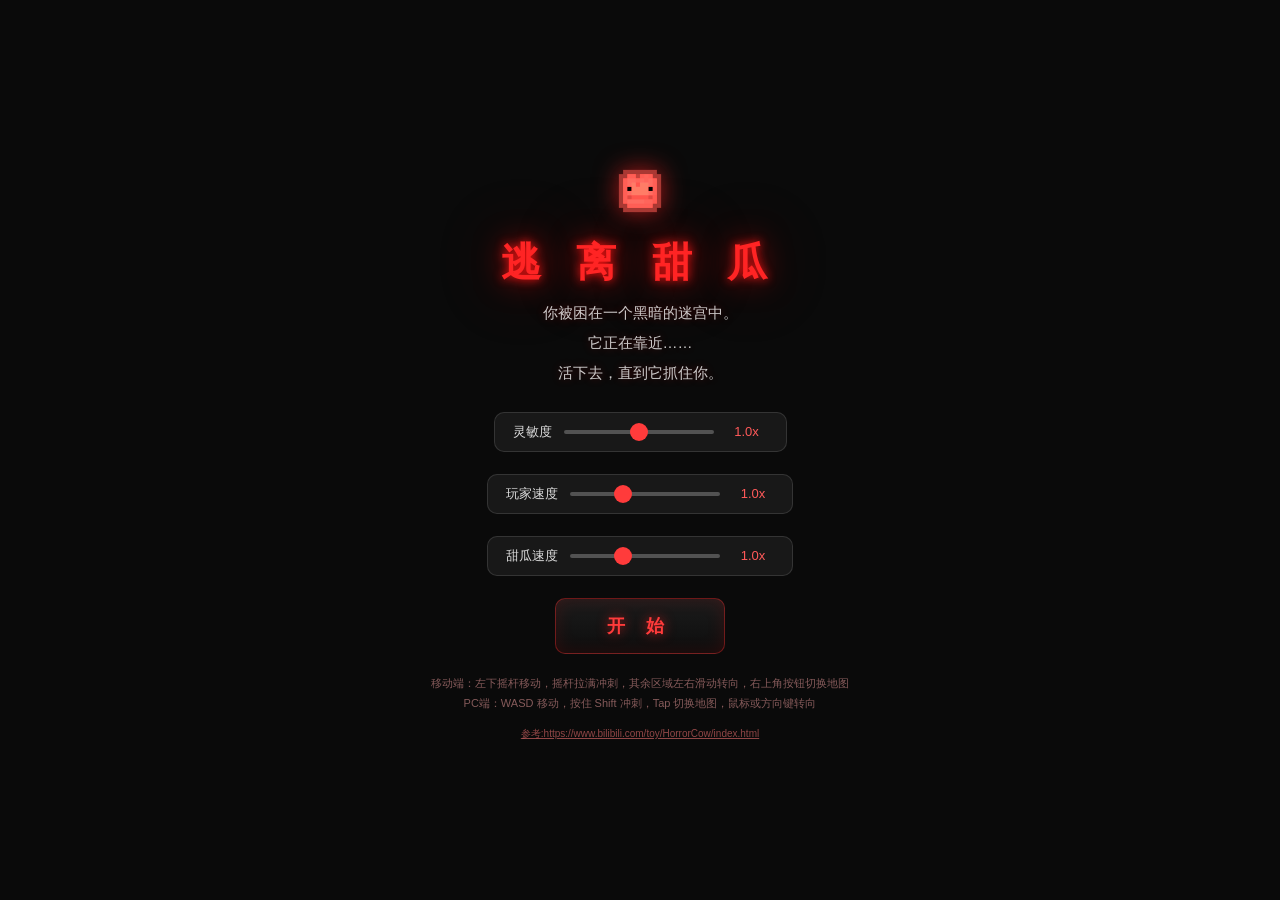
<file: toy/fled/index.html>
<!DOCTYPE html>
<html lang="zh-CN">
<head>
<meta charset="UTF-8">
<meta name="viewport" content="width=device-width,initial-scale=1,maximum-scale=1,user-scalable=no,viewport-fit=cover">
<title>Toy - 逃离甜瓜</title>
<link rel="stylesheet" href="style.css">
</head>
<body>
<div id="screen">
<canvas id="view"></canvas>
<div id="scan"></div>
<div id="vignette"></div>
<div id="blood"></div>
<div id="hud"><span class="recDot"></span><span>REC</span><span id="time">00:00</span></div>
<div id="mapWrap"><div id="mapbox"><canvas id="map"></canvas></div><button id="mapToggle"><svg viewBox="0 0 24 24" width="20" height="20"><path d="M12 2C8 2 4 5 4 10c0 5 7 12 8 12s8-7 8-12c0-5-4-8-8-8z" fill="none" stroke="currentColor" stroke-width="1.6"/><circle cx="12" cy="10" r="2.6" fill="currentColor"/></svg></button></div>
<div id="warn">它在你的附近</div>
<div id="start">
<div class="titleIcon" id="titleIcon"><img src="assets/melon icon.png" alt=""></div>
<div class="title">逃 离 甜 瓜</div>
<div class="sub">你被困在一个黑暗的迷宫中。<br>它正在靠近……<br>活下去，直到它抓住你。</div>
<div class="setting">
<label class="lab">灵敏度</label>
<input type="range" id="sens" min="0.4" max="1.6" step="0.1" value="1">
<div class="labVal" id="sensVal">1.0x</div>
</div>
<div class="setting">
<label class="lab">玩家速度</label>
<input type="range" id="pspeed" min="0.5" max="2" step="0.1" value="1">
<div class="labVal" id="pspeedVal">1.0x</div>
</div>
<div class="setting">
<label class="lab">甜瓜速度</label>
<input type="range" id="mspeed" min="0.5" max="2" step="0.1" value="1">
<div class="labVal" id="mspeedVal">1.0x</div>
</div>
<button class="btn" id="startBtn">开 始</button>
<div class="hint">移动端：左下摇杆移动，摇杆拉满冲刺，其余区域左右滑动转向，右上角按钮切换地图<br>PC端：WASD 移动，按住 Shift 冲刺，Tap 切换地图，鼠标或方向键转向</div>
<a class="ref" href="https://www.bilibili.com/toy/HorrorCow/index.html" target="_blank" rel="noopener">参考:https://www.bilibili.com/toy/HorrorCow/index.html</a>
</div>
<div id="over" class="hidden">
<div class="big">你被抓住了</div>
<div class="st">存活时间：<span id="survived">0</span> 秒</div>
<div class="actions">
<button class="btn" id="restartBtn">再来一次</button>
<button class="btn" id="homeBtn">返回开始界面</button>
</div>
</div>
<div id="staminaWrap"><span id="staminaTxt">体力:</span><div id="staminaTrack"><div id="staminaBar"></div></div></div>
<div id="joystick"><div id="jbase"></div><div id="jknob"></div></div>
</div>
<script src="game.js"></script>
<script src="ui.js"></script>
</body>
</html>
</file>
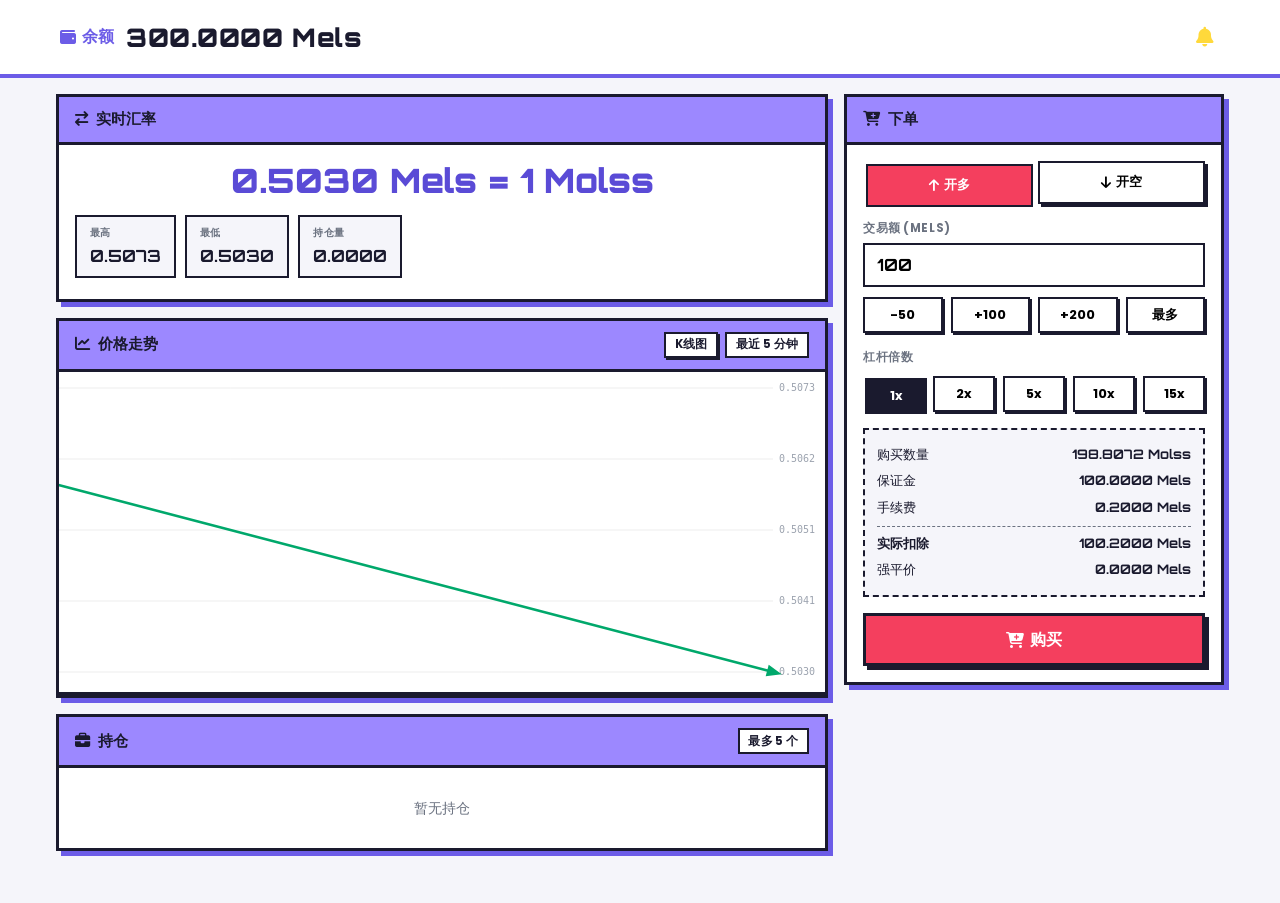
<file: toy/molss/index.html>
<!DOCTYPE html>
<html lang="zh">
<head>
<meta charset="UTF-8" />
<meta name="viewport" content="width=device-width, initial-scale=1.0, maximum-scale=1.0, user-scalable=no" />
<meta name="theme-color" content="#f5f5fa" />
<title>Toy - Molss交易市场</title>
<link rel="preconnect" href="https://fonts.googleapis.com" />
<link rel="preconnect" href="https://fonts.gstatic.com" crossorigin />
<link href="https://fonts.googleapis.com/css2?family=Orbitron:wght@700;900&family=Poppins:wght@400;600;700;900&display=swap" rel="stylesheet" />
<link rel="stylesheet" href="https://cdnjs.cloudflare.com/ajax/libs/font-awesome/6.4.0/css/all.min.css" />
<link rel="stylesheet" href="style.css" />
</head>
<body>

<header class="topbar">
    <div class="wallet-bar">
        <span class="wallet-label"><i class="fa-solid fa-wallet"></i> 余额</span>
        <span id="cashDisplay" class="wallet-val">500.0000 Mels</span>
        <button type="button" id="bellBtn" class="bell-btn" aria-label="交易记录"><i class="fa-solid fa-bell"></i></button>
    </div>
</header>

<main class="layout">
    <div class="col-main">

        <section class="panel">
            <div class="panel-head">
                <span><i class="fa-solid fa-arrow-right-arrow-left"></i>实时汇率</span>
            </div>
            <div class="panel-body">
                <div class="price-block">
                    <div id="rateDisplay" class="rate-main">0.5000 Mels = 1 Molss</div>
                </div>
                <div class="stat-scroll">
                    <div class="stat-chip"><span class="stat-key">最高</span><span id="highDisplay" class="stat-val">0.0000</span></div>
                    <div class="stat-chip"><span class="stat-key">最低</span><span id="lowDisplay" class="stat-val">0.0000</span></div>
                    <div class="stat-chip"><span class="stat-key">持仓量</span><span id="openInterestDisplay" class="stat-val">0.0000</span></div>
                </div>
            </div>
        </section>

        <section class="panel">
            <div class="panel-head">
                <span><i class="fa-solid fa-chart-line"></i>价格走势</span>
                <span class="panel-tools">
                    <button type="button" id="chartToggle" class="chart-toggle">K线图</button>
                    <span class="panel-note">最近 5 分钟</span>
                </span>
            </div>
            <div class="chart-scroll">
                <div class="chart-wrap">
                    <canvas id="chart"></canvas>
                </div>
            </div>
        </section>

        <section class="panel">
            <div class="panel-head">
                <span><i class="fa-solid fa-briefcase"></i>持仓</span>
                <span class="panel-note">最多 5 个</span>
            </div>
            <div class="pos-scroll">
                <div id="posBody" class="pos-track"></div>
            </div>
        </section>


    </div>

    <div class="col-side">

        <section class="panel">
            <div class="panel-head">
                <span><i class="fa-solid fa-cart-plus"></i>下单</span>
            </div>
            <div class="panel-body">
                <div class="side-tabs">
                    <button type="button" id="tabLong" class="tab-btn is-active"><i class="fa-solid fa-arrow-up"></i>开多</button>
                    <button type="button" id="tabShort" class="tab-btn"><i class="fa-solid fa-arrow-down"></i>开空</button>
                </div>

                <label class="field-label" for="amount">交易额 (Mels)</label>
                <input id="amount" type="number" inputmode="decimal" min="0" step="0.0001" value="100" />
                <div class="quick-grid">
                    <button type="button" class="opt-btn add-btn" data-scope="order" data-add="-50">-50</button>
                    <button type="button" class="opt-btn add-btn" data-scope="order" data-add="100">+100</button>
                    <button type="button" class="opt-btn add-btn" data-scope="order" data-add="200">+200</button>
                    <button type="button" class="opt-btn add-btn" data-scope="order" data-add="max">最多</button>
                </div>

                <div class="field-label field-gap">杠杆倍数</div>
                <div class="lev-grid">
                    <button type="button" class="opt-btn is-active" data-lev="1">1x</button>
                    <button type="button" class="opt-btn" data-lev="2">2x</button>
                    <button type="button" class="opt-btn" data-lev="5">5x</button>
                    <button type="button" class="opt-btn" data-lev="10">10x</button>
                    <button type="button" class="opt-btn" data-lev="15">15x</button>
                </div>

                <div class="preview">
                    <div class="preview-row"><span>购买数量</span><span id="pvQty">0.0000 Molss</span></div>
                    <div class="preview-row"><span>保证金</span><span id="pvValue">0.0000 Mels</span></div>
                    <div class="preview-row"><span>手续费</span><span id="pvFee">0.0000 Mels</span></div>
                    <div class="preview-row preview-total"><span>实际扣除</span><span id="pvTotal">0.0000 Mels</span></div>
                    <div class="preview-row"><span>强平价</span><span id="pvLiq">-- Mels</span></div>
                    <div id="pvHint" class="preview-hint"></div>
                </div>

                <button type="button" id="submitBtn" class="btn-hard btn-submit"><i class="fa-solid fa-cart-plus"></i>购买</button>
            </div>
        </section>

    </div>
</main>

<div id="addModal" class="modal-mask">
    <div class="modal-card">
        <div class="modal-head">
            <span><i class="fa-solid fa-plus"></i>加仓</span>
            <button type="button" id="modalClose" class="modal-x"><i class="fa-solid fa-xmark"></i></button>
        </div>
        <div class="modal-body">
            <div id="modalPosInfo" class="modal-info"></div>
            <label class="field-label" for="addAmount">加仓交易额 (Mels)</label>
            <input id="addAmount" type="number" inputmode="decimal" min="0" step="0.0001" value="100" />
            <div class="quick-grid">
                <button type="button" class="opt-btn add-btn" data-scope="add" data-add="-50">-50</button>
                <button type="button" class="opt-btn add-btn" data-scope="add" data-add="100">+100</button>
                <button type="button" class="opt-btn add-btn" data-scope="add" data-add="200">+200</button>
                <button type="button" class="opt-btn add-btn" data-scope="add" data-add="max">最多</button>
            </div>
            <div class="preview">
                <div class="preview-row"><span>将加仓</span><span id="mAddQty">0.0000 Molss</span></div>
                <div class="preview-row"><span>保证金</span><span id="mAddMargin">0.0000 Mels</span></div>
                <div class="preview-row"><span>手续费</span><span id="mAddFee">0.0000 Mels</span></div>
                <div class="preview-row preview-total"><span>实际扣除</span><span id="mAddTotal">0.0000 Mels</span></div>
                <div id="mAddHint" class="preview-hint"></div>
            </div>
            <button type="button" id="addConfirm" class="btn-hard btn-submit"><i class="fa-solid fa-plus"></i>确认加仓</button>
        </div>
    </div>
</div>

<div id="logModal" class="modal-mask">
    <div class="modal-card modal-log-card">
        <div class="modal-head">
            <span><i class="fa-solid fa-clock-rotate-left"></i>交易记录</span>
            <button type="button" id="logClose" class="modal-x"><i class="fa-solid fa-xmark"></i></button>
        </div>
        <div class="modal-body">
            <div id="logList" class="log-list"></div>
        </div>
    </div>
</div>

<div id="toast" class="toast"></div>

<script src="script.js"></script>
</body>
</html>
</file>
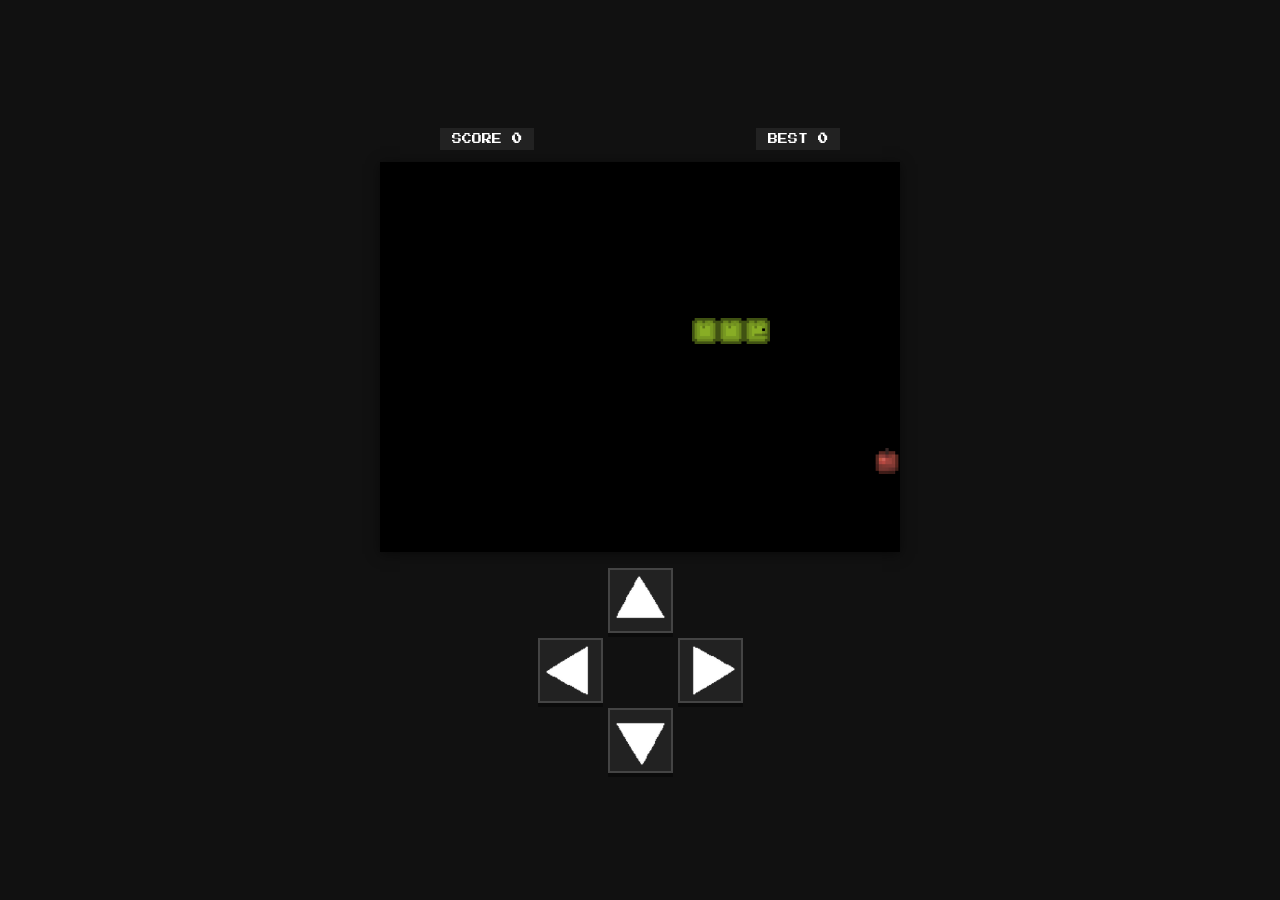
<file: toy/snake/index.html>
<!doctype html>
<html lang="zh-CN">
<head>
<meta charset="utf-8">
<meta name="viewport" content="width=device-width,initial-scale=1,maximum-scale=1,user-scalable=no,viewport-fit=cover">
<title>Toy - 贪吃蛇</title>
<link href="https://fonts.googleapis.com/css2?family=Press+Start+2P&display=swap" rel="stylesheet">
<style>
*{box-sizing:border-box;user-select:none;-webkit-tap-highlight-color:transparent}
body{margin:0;min-height:100vh;font-family:'Press Start 2P',monospace;background:#111;color:#fff;display:flex;justify-content:center;align-items:center}
#app{display:flex;flex-direction:column;align-items:center;gap:12px;padding:16px;max-width:100%}
#scoreboard{display:flex;justify-content:space-between;width:100%;max-width:400px;font-size:10px}
#scoreboard span{background:#222;padding:6px 12px;color:#fff}
canvas{display:block;background:#000;box-shadow:0 2px 12px rgba(0,0,0,.5);max-width:100%;height:auto}
#controls{display:grid;grid-template-columns:65px 65px 65px;grid-template-rows:65px 65px 65px;gap:5px;justify-content:center;margin-top:4px}
#controls button{background:#222;border:2px solid #444;padding:0;cursor:pointer;outline:0;transition:transform .1s;box-shadow:0 4px 0 #0a0a0a}
#controls button:active{transform:translateY(3px);box-shadow:0 1px 0 #0a0a0a}
#controls button img{width:55px;height:55px;display:block;margin:3px auto;pointer-events:none}
#btnUp{grid-column:2;grid-row:1}
#btnLeft{grid-column:1;grid-row:2}
#btnRight{grid-column:3;grid-row:2}
#btnDown{grid-column:2;grid-row:3}
#gameOver{display:none;position:fixed;top:0;left:0;right:0;bottom:0;background:rgba(0,0,0,.7);justify-content:center;align-items:center;z-index:10}
#gameOver.show{display:flex}
#gameOverBox{background:#222;padding:32px 40px;text-align:center;box-shadow:0 4px 20px rgba(0,0,0,.5)}
#gameOverBox h2{margin:0 0 10px;font-size:16px;color:#e94560}
#gameOverBox p{margin:0 0 16px;font-size:12px;color:#fff}
#gameOverBox button{background:#e94560;color:#fff;border:0;padding:10px 24px;font-size:11px;cursor:pointer}
</style>
</head>
<body>
<div id="app">
<div id="scoreboard"><span>SCORE <b id="score">0</b></span><span>BEST <b id="best">0</b></span></div>
<canvas id="game"></canvas>
<div id="controls">
<button id="btnUp"><img src="key_up.png" alt="上"></button>
<button id="btnLeft"><img src="key_left.png" alt="左"></button>
<button id="btnRight"><img src="key.png" alt="右"></button>
<button id="btnDown"><img src="key_down.png" alt="下"></button>
</div>
</div>
<div id="gameOver"><div id="gameOverBox"><h2>GAME OVER</h2><p>SCORE <b id="finalScore">0</b></p><button id="restartBtn">重新开始</button></div></div>
<script>
const COLS=20,ROWS=15,CELL=26
const W=COLS*CELL,H=ROWS*CELL
const canvas=document.getElementById('game'),ctx=canvas.getContext('2d')
canvas.width=W;canvas.height=H
const headImg=new Image(),bodyImg=new Image(),appleImg=new Image()
headImg.src='head.png';bodyImg.src='body.png';appleImg.src='apple.png'
let snake,direction,nextDirection,apple,score,best,gameRunning,gameLoop
function init(){
snake=[{x:8,y:6},{x:7,y:6},{x:6,y:6}]
direction='right';nextDirection='right'
score=0
document.getElementById('score').textContent='0'
best=parseInt(localStorage.getItem('snakeBest')||'0')
document.getElementById('best').textContent=best
spawnApple()
gameRunning=true
document.getElementById('gameOver').classList.remove('show')
}
function spawnApple(){
let pos
while(!pos||snake.some(s=>s.x===pos.x&&s.y===pos.y)){
pos={x:Math.floor(Math.random()*COLS),y:Math.floor(Math.random()*ROWS)}
}
apple=pos
}
function update(){
if(!gameRunning)return
direction=nextDirection
const head={x:snake[0].x,y:snake[0].y}
switch(direction){
case'up':head.y--;break
case'down':head.y++;break
case'left':head.x--;break
case'right':head.x++;break
}
if(head.x<0)head.x=COLS-1
if(head.x>=COLS)head.x=0
if(head.y<0)head.y=ROWS-1
if(head.y>=ROWS)head.y=0
for(let i=1;i<snake.length;i++){
if(snake[i].x===head.x&&snake[i].y===head.y){
gameOver()
return
}
}
snake.unshift(head)
if(head.x===apple.x&&head.y===apple.y){
score++
document.getElementById('score').textContent=score
if(score>best){best=score;localStorage.setItem('snakeBest',best);document.getElementById('best').textContent=best}
spawnApple()
}else{
snake.pop()
}
draw()
}
function draw(){
ctx.fillStyle='#000'
ctx.fillRect(0,0,W,H)
appleImg&&ctx.drawImage(appleImg,apple.x*CELL,apple.y*CELL,CELL,CELL)
for(let i=0;i<snake.length;i++){
const s=snake[i]
if(i===0){
ctx.save()
ctx.translate(s.x*CELL+CELL/2,s.y*CELL+CELL/2)
switch(direction){
case'up':ctx.rotate(-Math.PI/2);break
case'down':ctx.rotate(Math.PI/2);break
case'left':ctx.rotate(Math.PI);break
case'right':break
}
ctx.drawImage(headImg,-CELL/2,-CELL/2,CELL,CELL)
ctx.restore()
}else{
ctx.drawImage(bodyImg,s.x*CELL,s.y*CELL,CELL,CELL)
}
}
}
function gameOver(){
gameRunning=false
clearInterval(gameLoop)
document.getElementById('finalScore').textContent=score
if(score>best){best=score;localStorage.setItem('snakeBest',best);document.getElementById('best').textContent=best}
document.getElementById('gameOver').classList.add('show')
}
function setDirection(dir){
if(!gameRunning)return
const opposites={up:'down',down:'up',left:'right',right:'left'}
if(dir!==opposites[direction])nextDirection=dir
}
document.getElementById('btnUp').addEventListener('click',()=>setDirection('up'))
document.getElementById('btnDown').addEventListener('click',()=>setDirection('down'))
document.getElementById('btnLeft').addEventListener('click',()=>setDirection('left'))
document.getElementById('btnRight').addEventListener('click',()=>setDirection('right'))
document.getElementById('restartBtn').addEventListener('click',()=>{clearInterval(gameLoop);init();gameLoop=setInterval(update,170)})
document.addEventListener('keydown',e=>{
const k={ArrowUp:'up',ArrowDown:'down',ArrowLeft:'left',ArrowRight:'right'}[e.key]
if(k){e.preventDefault();setDirection(k)}
})
init()
gameLoop=setInterval(update,170)
</script>
</body>
</html>
</file>
<file: toy/fled/style.css>
*{margin:0;padding:0;box-sizing:border-box;-webkit-tap-highlight-color:transparent}
html,body{width:100%;height:100%;overflow:hidden;background:#000}
body{font-family:sans-serif;color:#fff;touch-action:none;user-select:none;-webkit-user-select:none}
#screen{position:fixed;inset:0;overflow:hidden;background:#000}
#view{position:absolute;inset:0;width:100%;height:100%;display:block}
.hidden{display:none!important}
#scan{position:absolute;inset:0;pointer-events:none;z-index:3;opacity:.3;background:repeating-linear-gradient(0deg,rgba(0,0,0,.18) 0 1px,transparent 1px 3px)}
#vignette{position:absolute;inset:0;pointer-events:none;z-index:4;background:radial-gradient(ellipse at center,transparent 52%,rgba(0,0,0,.55) 100%)}
#blood{position:absolute;inset:0;pointer-events:none;z-index:5;mix-blend-mode:screen;background:radial-gradient(ellipse at center,transparent 42%,rgba(150,20,20,.5) 100%);opacity:0;transition:opacity .25s}
#hud{position:absolute;top:10px;left:12px;z-index:6;display:flex;align-items:center;gap:8px;font-size:13px;letter-spacing:1px;color:rgba(255,255,255,.75);background:rgba(0,0,0,.35);padding:6px 10px;border-radius:6px}
.recDot{width:9px;height:9px;border-radius:50%;background:#e33;animation:blink 1s steps(2) infinite}
@keyframes blink{50%{opacity:.2}}
#time{font-variant-numeric:tabular-nums}
#mapWrap{position:absolute;right:0;top:0;z-index:6;display:flex;flex-direction:column;align-items:flex-end;gap:6px;padding-right:env(safe-area-inset-right,0)}
#mapbox{padding:4px;background:rgba(0,0,0,.45);border-radius:8px;border:1px solid rgba(255,255,255,.12);transition:transform .25s ease,opacity .25s ease}
#mapbox.off{transform:scale(0);opacity:0;pointer-events:none}
#map{display:block;width:140px;height:140px}
#mapToggle{width:32px;height:32px;border-radius:6px;border:1px solid rgba(255,255,255,.22);background:rgba(0,0,0,.5);color:#bfd9ff;display:flex;align-items:center;justify-content:center;cursor:pointer;box-shadow:0 0 8px rgba(0,0,0,.4)}
#staminaWrap{position:absolute;right:12px;bottom:18px;z-index:8;display:flex;align-items:center;gap:6px;background:rgba(0,0,0,.5);padding:6px 10px;border-radius:8px;border:1px solid rgba(255,255,255,.16)}
#staminaTxt{font-size:12px;color:#fff;letter-spacing:1px}
#staminaTrack{width:64px;height:9px;border-radius:4px;background:rgba(255,255,255,.18);overflow:hidden;display:flex;justify-content:flex-start}
#staminaBar{width:100%;height:100%;background:#32e05a;transition:width .12s linear}
#warn{position:absolute;left:0;right:0;top:44%;text-align:center;z-index:6;color:#ff2a2a;font-size:40px;font-weight:900;letter-spacing:8px;display:none;text-shadow:0 0 12px rgba(255,0,0,.9),0 0 40px rgba(255,0,0,.5)}
#start{position:absolute;inset:0;z-index:10;display:flex;flex-direction:column;align-items:center;justify-content:center;text-align:center;background:#0a0a0a;padding:24px}
.title{font-size:40px;font-weight:900;letter-spacing:12px;color:#ff2424;text-shadow:0 0 10px rgba(255,20,20,.95),0 0 30px rgba(255,10,10,.6),0 0 70px rgba(180,0,0,.45);margin-bottom:8px;animation:flicker 3.6s infinite}
.titleIcon{width:64px;height:64px;margin-bottom:12px;display:flex;align-items:center;justify-content:center;filter:sepia(1) saturate(6) hue-rotate(-40deg) brightness(1.05) drop-shadow(0 0 12px rgba(255,30,30,.65))}
.titleIcon img{width:100%;height:100%;object-fit:contain}
.sub{font-size:15px;color:rgba(255,255,255,.78);line-height:2;margin-bottom:24px;text-shadow:0 0 8px rgba(255,0,0,.25)}
@keyframes flicker{0%,89%,100%{opacity:1}90%{opacity:.4}91%{opacity:.9}93%{opacity:.55}95%{opacity:1}97%{opacity:.72}}
.setting{display:flex;align-items:center;gap:12px;margin-bottom:22px;background:rgba(255,255,255,.06);padding:10px 18px;border-radius:10px;border:1px solid rgba(255,255,255,.12)}
.lab{font-size:13px;color:rgba(255,255,255,.85)}
.labVal{font-size:13px;color:#ff5a5a;min-width:42px}
input[type=range]{-webkit-appearance:none;appearance:none;width:150px;height:4px;border-radius:2px;background:rgba(255,255,255,.25);outline:none}
input[type=range]::-webkit-slider-thumb{-webkit-appearance:none;appearance:none;width:18px;height:18px;border-radius:50%;background:#ff3b3b;border:none;cursor:pointer}
.btn{min-width:170px;padding:15px 34px;border:1px solid rgba(255,40,40,.4);border-radius:10px;background:linear-gradient(180deg,#1c1c1c,#0d0d0d);color:#ff3b3b;font-size:18px;font-weight:700;letter-spacing:8px;cursor:pointer;text-shadow:0 0 12px rgba(255,30,30,.7);box-shadow:0 0 18px rgba(255,0,0,.12) inset}
.hint{font-size:11px;color:rgba(255,170,170,.5);line-height:1.8;margin-top:20px}
.ref{display:inline-block;margin-top:14px;font-size:10px;color:rgba(255,120,120,.55);text-decoration:underline;word-break:break-all}
#over{position:absolute;inset:0;z-index:11;display:flex;flex-direction:column;align-items:center;justify-content:center;background:rgba(30,0,0,.92);text-align:center;padding:24px}
.big{font-size:30px;letter-spacing:6px;color:#f33;text-shadow:0 0 24px rgba(255,0,0,.7);margin-bottom:16px}
.st{font-size:16px;color:#faa;margin-bottom:26px;letter-spacing:2px}
.actions{display:flex;flex-direction:column;gap:12px}
#joystick{position:absolute;left:36px;bottom:36px;width:120px;height:120px;z-index:8;touch-action:none}
#jbase{position:absolute;inset:0;border-radius:50%;background:rgba(255,255,255,.10);border:1px solid rgba(255,255,255,.18)}
#jknob{position:absolute;left:40px;top:40px;width:40px;height:40px;border-radius:50%;background:rgba(255,255,255,.35);border:1px solid rgba(255,255,255,.4)}
</file>
<file: toy/molss/style.css>
* {
    margin: 0;
    padding: 0;
    box-sizing: border-box;
}

:root {
    --ink: #1a1a2e;
    --brand: #6c5ce7;
    --brand-dark: #5a4bd6;
    --brand-light: #9c88ff;
    --brand-pale: #f0eaff;
    --cyan: #00cec9;
    --rose: #f43f5e;
    --green: #00a86b;
    --orange: #f97316;
    --bg: #f5f5fa;
    --paper: #ffffff;
    --muted: #6b7280;
    --line: #e5e7eb;
    --shadow: 5px 5px 0 0 var(--brand);
    --shadow-sm: 3px 3px 0 0 var(--ink);
}

html {
    -webkit-text-size-adjust: 100%;
}

body {
    background-color: var(--bg);
    color: var(--ink);
    font-family: 'Poppins', -apple-system, BlinkMacSystemFont, 'Segoe UI', sans-serif;
    line-height: 1.5;
    min-height: 100vh;
    padding-bottom: 2rem;
}

button {
    font-family: inherit;
    cursor: pointer;
}

input {
    font-family: inherit;
}

::selection {
    background-color: var(--brand-light);
    color: var(--ink);
}

.topbar {
    background: var(--paper);
    position: sticky;
    top: 0;
    z-index: 50;
    box-shadow: 0 4px 0 0 var(--brand);
}

.wallet-bar {
    max-width: 1200px;
    margin: 0 auto;
    padding: 1.1rem 1.25rem;
    display: flex;
    align-items: center;
    gap: 0.75rem;
}

.wallet-label {
    color: var(--brand);
    font-weight: 700;
    font-size: 1rem;
    display: inline-flex;
    align-items: center;
    gap: 0.4rem;
    flex-shrink: 0;
}

.wallet-val {
    font-family: 'Orbitron', monospace;
    font-weight: 900;
    font-size: 1.6rem;
    color: var(--ink);
    flex: 1;
    letter-spacing: 0.02em;
}

.bell-btn {
    background: none;
    border: none;
    padding: 6px;
    color: #ffd93b;
    font-size: 1.25rem;
    line-height: 1;
    cursor: pointer;
    flex-shrink: 0;
}

.layout {
    max-width: 1200px;
    margin: 1.25rem auto;
    padding: 0 1rem;
    display: grid;
    grid-template-columns: 1fr;
    gap: 1rem;
}

.col-main, .col-side {
    display: flex;
    flex-direction: column;
    gap: 1rem;
    min-width: 0;
    max-width: 100%;
}

.panel {
    background: var(--paper);
    border: 3px solid var(--ink);
    box-shadow: var(--shadow);
    min-width: 0;
    max-width: 100%;
}

.panel-head {
    display: flex;
    align-items: center;
    justify-content: space-between;
    padding: 0.7rem 1rem;
    border-bottom: 3px solid var(--ink);
    background: var(--brand-light);
    font-weight: 900;
    font-size: 0.95rem;
    letter-spacing: 0.02em;
    gap: 0.5rem;
}

.panel-head > span:first-child i {
    margin-right: 0.45rem;
    color: var(--ink);
}

.panel-tools {
    display: inline-flex;
    align-items: center;
    gap: 0.45rem;
    flex-shrink: 0;
}

.chart-toggle {
    font-size: 0.72rem;
    font-weight: 700;
    background: var(--paper);
    border: 2px solid var(--ink);
    color: var(--ink);
    padding: 0.15rem 0.55rem;
    box-shadow: 2px 2px 0 0 var(--ink);
    cursor: pointer;
    transition: transform 120ms, box-shadow 120ms;
}

.chart-toggle:active {
    transform: translate(2px, 2px);
    box-shadow: none;
}

.panel-note {
    font-size: 0.72rem;
    font-weight: 700;
    background: var(--paper);
    border: 2px solid var(--ink);
    padding: 0.15rem 0.55rem;
    flex-shrink: 0;
}

.panel-body {
    padding: 1rem;
}

.price-block {
    display: flex;
    flex-direction: column;
    align-items: center;
    gap: 0.4rem;
}

.rate-main {
    font-family: 'Orbitron', monospace;
    font-weight: 900;
    font-size: 2.1rem;
    line-height: 1.15;
    color: var(--brand-dark);
    text-align: center;
}

.stat-scroll {
    display: flex;
    gap: 0.6rem;
    margin-top: 1rem;
    overflow-x: auto;
    -webkit-overflow-scrolling: touch;
    padding-bottom: 0.3rem;
}

.stat-scroll::-webkit-scrollbar {
    height: 4px;
}

.stat-scroll::-webkit-scrollbar-thumb {
    background: var(--brand-light);
}

.stat-chip {
    flex-shrink: 0;
    border: 2px solid var(--ink);
    background: var(--bg);
    padding: 0.5rem 0.8rem;
    display: flex;
    flex-direction: column;
    gap: 0.1rem;
    min-width: 84px;
}

.stat-key {
    font-size: 0.65rem;
    font-weight: 700;
    letter-spacing: 0.04em;
    text-transform: uppercase;
    color: var(--muted);
}

.stat-val {
    font-family: 'Orbitron', monospace;
    font-weight: 700;
    font-size: 1.05rem;
}

.chart-scroll {
    overflow-x: auto;
    overflow-y: hidden;
    -webkit-overflow-scrolling: touch;
    border-bottom: 3px solid var(--ink);
    background: var(--bg);
    max-width: 100%;
    min-width: 0;
}

.chart-scroll::-webkit-scrollbar {
    height: 6px;
}

.chart-scroll::-webkit-scrollbar-thumb {
    background: var(--brand);
}

.chart-wrap {
    width: max-content;
    min-width: 100%;
    height: 320px;
    position: relative;
}

.chart-wrap canvas {
    height: 100%;
    display: block;
    background: var(--paper);
}

.log-list {
    padding: 0.75rem 1rem;
    display: flex;
    flex-direction: column;
    gap: 0.5rem;
    max-height: 300px;
    overflow-y: auto;
    -webkit-overflow-scrolling: touch;
}

.modal-log-card .modal-body {
    padding: 0;
}

.modal-log-card .log-list {
    padding: 0.75rem 1rem;
    max-height: 60vh;
}

.log-list .pos-empty {
    min-height: 56px;
    padding: 0.75rem 0;
}

.log-list::-webkit-scrollbar {
    width: 4px;
}

.log-list::-webkit-scrollbar-thumb {
    background: var(--brand-light);
}

.log-item {
    display: grid;
    grid-template-columns: auto 1fr auto;
    align-items: center;
    gap: 0.5rem;
    border: 2px solid var(--ink);
    padding: 0.4rem 0.6rem;
    font-size: 0.8rem;
    background: var(--bg);
}

.log-time {
    font-family: 'Orbitron', monospace;
    font-size: 0.68rem;
    color: var(--muted);
}

.log-type {
    font-weight: 700;
}

.log-type.long {
    color: var(--rose);
}

.log-type.short {
    color: var(--green);
}

.log-type.close {
    color: var(--brand-dark);
}

.log-type.add {
    color: var(--brand-dark);
}

.log-type.liq {
    color: var(--orange);
}

.log-detail {
    font-family: 'Orbitron', monospace;
    font-size: 0.72rem;
    color: var(--muted);
    text-align: right;
}

.pos-scroll {
    overflow-x: auto;
    -webkit-overflow-scrolling: touch;
    display: flex;
}

.pos-scroll::-webkit-scrollbar {
    height: 4px;
}

.pos-scroll::-webkit-scrollbar-thumb {
    background: var(--brand-light);
}

.pos-track {
    padding: 0;
    min-width: 100%;
    flex: 1;
    display: flex;
    flex-direction: column;
}

.pos-table {
    width: 100%;
    min-width: max-content;
    background: var(--paper);
    flex: 1;
    display: flex;
    flex-direction: column;
}

.pos-empty {
    flex: 1;
    min-height: 80px;
    display: flex;
    align-items: center;
    justify-content: center;
    text-align: center;
    color: var(--muted);
    padding: 1rem 0;
    font-size: 0.9rem;
}

.pos-head-row, .pos-row {
    display: flex;
    align-items: center;
}

.pos-head-row {
    background: var(--brand);
    color: #fff;
    font-weight: 900;
    font-size: 0.75rem;
    flex: 0 0 auto;
}

.pos-head-cell, .pos-cell {
    flex: 1 1 0;
    padding: 0.5rem 0.5rem;
    text-align: center;
    min-width: 86px;
}

.pos-head-cell {
    border-right: 2px solid var(--ink);
}

.pos-head-cell:last-child, .pos-cell:last-child {
    border-right: none;
}

.pos-row {
    font-size: 0.78rem;
    border-top: 2px solid var(--line);
}

.pos-row:nth-child(even) {
    background: var(--bg);
}

.pos-row:hover {
    background: var(--brand-pale);
}

.pos-cell {
    font-family: 'Orbitron', monospace;
    font-weight: 700;
    border-right: 2px solid var(--line);
}

.pos-cell:last-child {
    display: flex;
    align-items: center;
    justify-content: center;
    gap: 0.3rem;
    flex-wrap: nowrap;
    white-space: nowrap;
}

.pos-cell .act-add, .pos-cell .act-close {
    display: inline-flex;
    align-items: center;
    justify-content: center;
    width: 32px;
    height: 32px;
    padding: 0;
    border: 2px solid var(--ink);
    background: var(--paper);
    font-size: 0.8rem;
    box-shadow: 2px 2px 0 0 var(--ink);
    transition: transform 120ms, box-shadow 120ms;
}

.pos-cell .act-add:active, .pos-cell .act-close:active {
    transform: translate(2px, 2px);
    box-shadow: none;
}

.pos-cell .act-add {
    background: var(--brand);
    color: #fff;
}

.pos-cell .act-close {
    background: var(--rose);
    color: #fff;
}

.pos-side.side-long {
    color: var(--rose);
}

.pos-side.side-short {
    color: var(--green);
}

.pnl-up {
    color: var(--rose);
    font-weight: 900;
}

.pnl-down {
    color: var(--green);
    font-weight: 900;
}

.side-tabs {
    display: grid;
    grid-template-columns: 1fr 1fr;
    gap: 0.5rem;
    margin-bottom: 1rem;
}

.tab-btn {
    border: 2px solid var(--ink);
    background: var(--paper);
    font-weight: 900;
    padding: 0.6rem;
    box-shadow: var(--shadow-sm);
    transition: transform 120ms, box-shadow 120ms;
    display: inline-flex;
    align-items: center;
    justify-content: center;
    gap: 0.35rem;
}

.tab-btn.is-active {
    background: var(--rose);
    color: #fff;
    transform: translate(3px, 3px);
    box-shadow: none;
}

#tabShort.is-active {
    background: var(--green);
}

.tab-btn:active {
    transform: translate(3px, 3px);
    box-shadow: none;
}

.field-label {
    display: block;
    font-size: 0.72rem;
    font-weight: 700;
    letter-spacing: 0.05em;
    text-transform: uppercase;
    color: var(--muted);
    margin-bottom: 0.35rem;
}

.field-gap {
    margin-top: 1rem;
}

#amount, #addAmount {
    width: 100%;
    border: 2px solid var(--ink);
    background: var(--paper);
    padding: 0.6rem 0.75rem;
    font-size: 1.05rem;
    font-weight: 700;
    font-family: 'Orbitron', monospace;
    outline: none;
    transition: border-color 150ms, background 150ms;
}

#amount:focus, #addAmount:focus {
    border-color: var(--brand);
    background: #fdfcff;
}

.quick-grid, .lev-grid {
    display: grid;
    gap: 0.5rem;
    margin-top: 0.6rem;
}

.quick-grid {
    grid-template-columns: repeat(4, 1fr);
}

.lev-grid {
    grid-template-columns: repeat(5, 1fr);
}

.opt-btn {
    border: 2px solid var(--ink);
    background: var(--paper);
    font-weight: 700;
    font-size: 0.8rem;
    padding: 0.45rem 0.2rem;
    box-shadow: 2px 2px 0 0 var(--ink);
    transition: transform 120ms, box-shadow 120ms;
}

.opt-btn.is-active {
    background: var(--ink);
    color: #fff;
    transform: translate(2px, 2px);
    box-shadow: none;
}

.opt-btn:active {
    transform: translate(2px, 2px);
    box-shadow: none;
}

.preview {
    border: 2px dashed var(--ink);
    background: var(--bg);
    padding: 0.75rem;
    margin-top: 1rem;
}

.preview-row {
    display: flex;
    justify-content: space-between;
    font-size: 0.82rem;
    padding: 0.2rem 0;
}

.preview-row span:last-child {
    font-family: 'Orbitron', monospace;
    font-weight: 700;
}

.preview-total {
    border-top: 1px dashed var(--muted);
    margin-top: 0.35rem;
    padding-top: 0.45rem;
    color: var(--ink);
    font-weight: 700;
}

.preview-total span {
    color: var(--ink);
}

.preview-hint {
    font-size: 0.72rem;
    color: var(--muted);
}

.preview-hint:empty {
    display: none;
}

.preview-hint.is-error {
    color: var(--rose);
    font-weight: 700;
}

.btn-hard {
    border: 3px solid var(--ink);
    background: var(--paper);
    font-weight: 900;
    font-size: 1rem;
    padding: 0.7rem 1.2rem;
    box-shadow: 4px 4px 0 0 var(--ink);
    transition: transform 120ms, box-shadow 120ms;
    width: 100%;
    display: inline-flex;
    align-items: center;
    justify-content: center;
    gap: 0.35rem;
}

.btn-hard:active {
    transform: translate(4px, 4px);
    box-shadow: none;
}

.btn-submit {
    margin-top: 1rem;
    background: var(--rose);
    color: #fff;
}

.btn-submit.is-short {
    background: var(--green);
}

.modal-mask {
    position: fixed;
    inset: 0;
    background: rgba(26, 26, 46, 0.55);
    display: flex;
    align-items: center;
    justify-content: center;
    padding: 1rem;
    z-index: 100;
    opacity: 0;
    pointer-events: none;
    transition: opacity 180ms;
}

.modal-mask.show {
    opacity: 1;
    pointer-events: auto;
}

.modal-card {
    background: var(--paper);
    border: 3px solid var(--ink);
    box-shadow: 8px 8px 0 0 var(--ink);
    width: 100%;
    max-width: 340px;
    transform: scale(0.92) translateY(10px);
    transition: transform 180ms;
}

.modal-mask.show .modal-card {
    transform: scale(1) translateY(0);
}

.modal-mask.show .modal-card.modal-log-card {
    box-shadow: none;
    max-width: 460px;
}

.modal-head {
    display: flex;
    align-items: center;
    justify-content: space-between;
    padding: 0.7rem 1rem;
    border-bottom: 3px solid var(--ink);
    background: var(--brand-light);
    font-weight: 900;
}

.modal-head span i {
    margin-right: 0.45rem;
}

.modal-x {
    background: none;
    border: none;
    padding: 4px;
    font-size: 1.05rem;
    line-height: 1;
    color: var(--ink);
    cursor: pointer;
}

.modal-body {
    padding: 1rem;
}

.modal-info {
    background: var(--bg);
    border: 2px dashed var(--ink);
    padding: 0.6rem;
    font-size: 0.78rem;
    display: flex;
    flex-direction: column;
    gap: 0.15rem;
    margin-bottom: 1rem;
}

.modal-info b {
    font-family: 'Orbitron', monospace;
}

.toast {
    position: fixed;
    top: 4.5rem;
    left: 50%;
    transform: translateX(-50%) translateY(-140%);
    background: var(--ink);
    color: #fff;
    font-weight: 700;
    font-size: 0.85rem;
    padding: 0.6rem 1.2rem;
    border: 2px solid var(--brand-light);
    z-index: 200;
    opacity: 0;
    transition: transform 260ms cubic-bezier(0.34, 1.56, 0.64, 1), opacity 260ms;
    pointer-events: none;
    max-width: 90vw;
    text-align: center;
}

.toast.show {
    transform: translateX(-50%) translateY(0);
    opacity: 1;
}

.toast.toast-error {
    border-color: var(--rose);
    background: var(--rose);
}

@media (min-width: 900px) {
    .layout {
        grid-template-columns: 1fr 380px;
        align-items: start;
    }
}

@media (max-width: 480px) {
    .wallet-val {
        font-size: 1.3rem;
    }

    .rate-main {
        font-size: 1.7rem;
    }

    .chart-wrap {
        height: 260px;
    }

    .opt-btn {
        font-size: 0.75rem;
    }

    .log-list {
        max-height: 236px;
    }
}
</file>
